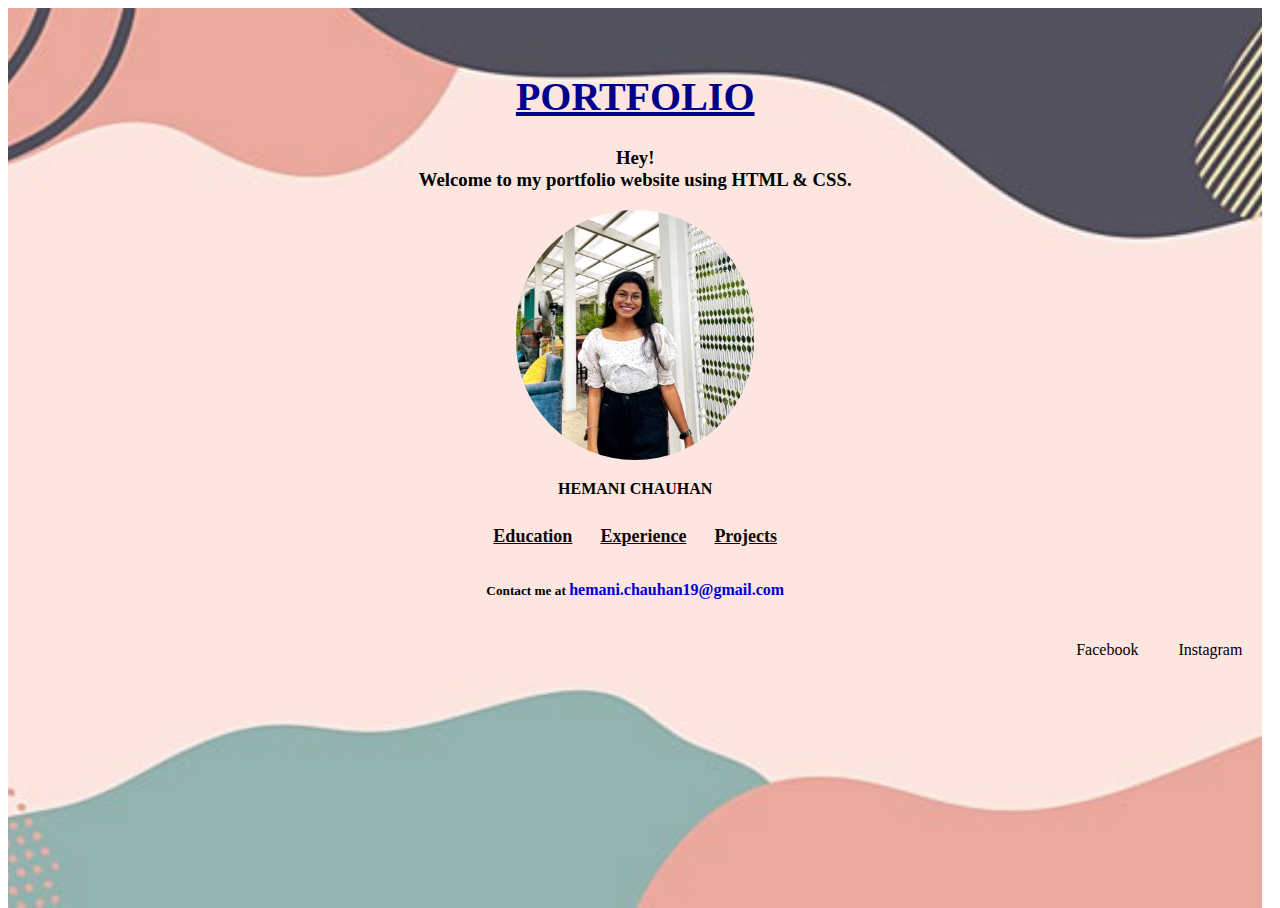
<file: index.html>
<!DOCTYPE html>
<html lang="en">
  <head>
    <meta charset ="UTF_8" />
    <meta http-equiv="X-UA-Compatible" contents="IE=edge" />
    <meta name="viewport" contents="width=device-width, initial-scale = 1.0">
    <title>Project</title>
    <link rel="stylesheet" href="mainprojectfile.css">
  </head>
  <body>
    <section class="bgphoto">
      <header>
        <h1><u><center>PORTFOLIO</center></u></h1>
      </header>
      <main><center>
        <h3>Hey! <br> Welcome to my portfolio website using HTML & CSS.</h3>
        <div class="photo">
          <a href = "https://www.linkedin.com/in/hemani-chauhan-460719247/" target = "_main"><img src = "hemaniprofile.jpg" alt = "Profile Picture" height = "250"></a>
        </div>
        <div class="firstname">
          <p><b>HEMANI CHAUHAN</b></p>
        </div>
        <div class="view">
          <a href = "Education.html">Education</a>
          <a href = "Experience.html">Experience</a>
          <a href = "Projects.html">Projects</a>
        </div>
      </center></main>

      <center>
        <h5 class = "foot">Contact me at <a href = "Contactme.html" target = "_main">hemani.chauhan19@gmail.com</a></h5>
      </center>

      <footer>
        <a href="">Instagram</a>
        <a href="">Facebook</a>
      </footer>
  </section>
  </body>
</html>
</file>
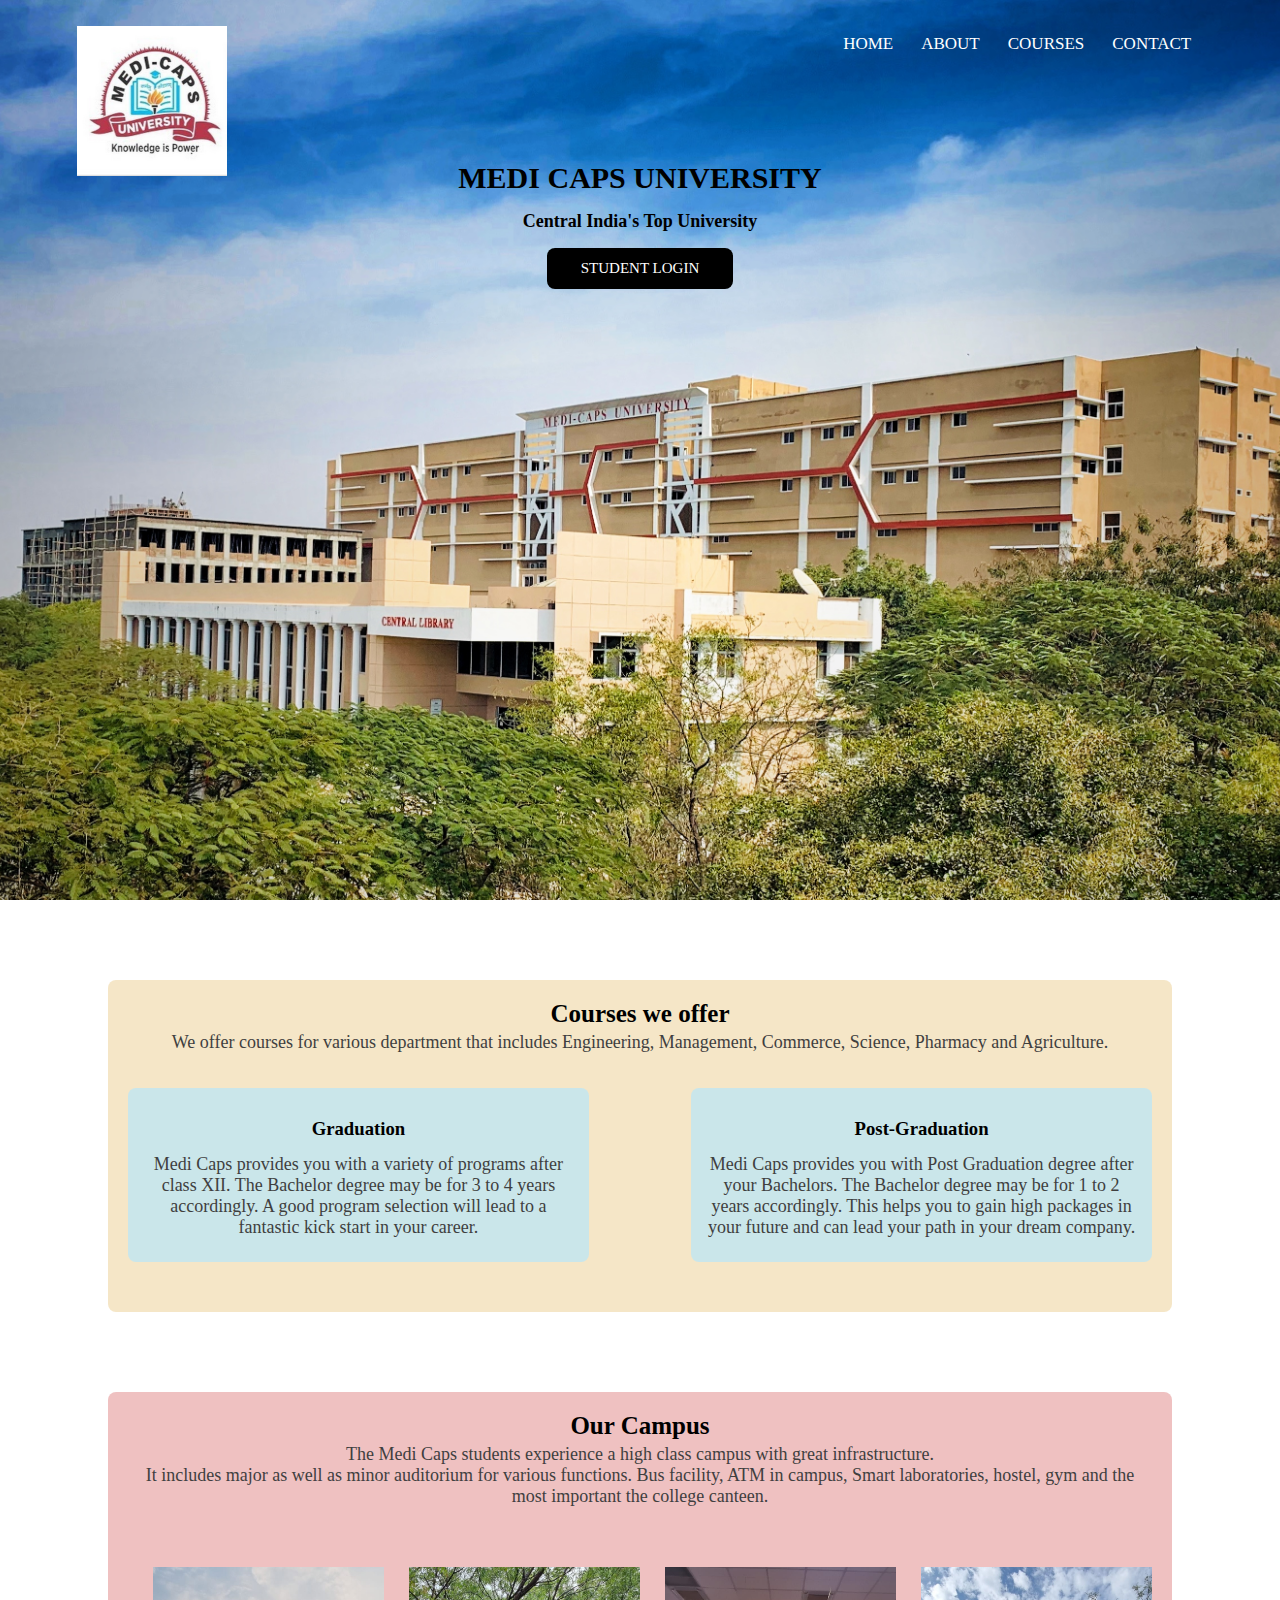
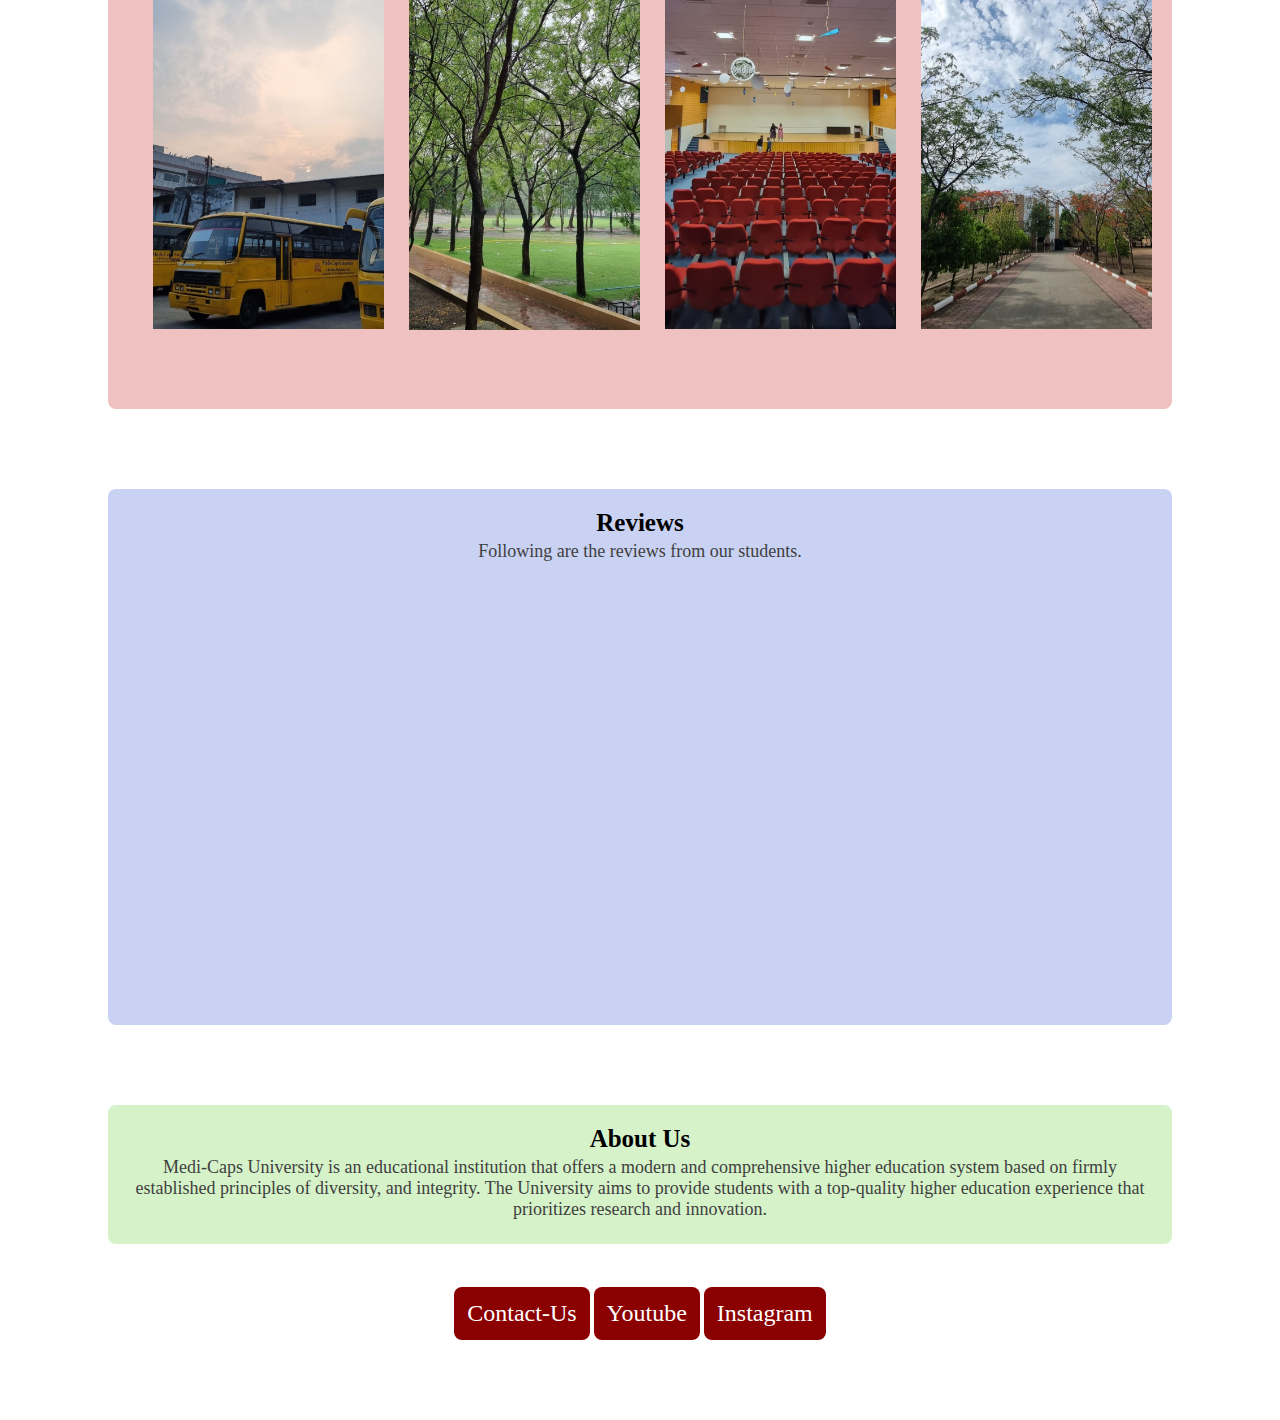
<file: collegewebsite.html>
<!DOCTYPE html>
<html lang="en">
<head>
    <meta charset="UTF-8">
    <meta name="viewport" content="width=device-width, initial-scale=1.0">
    <title>FINAL PROJECT</title>
    <link rel="stylesheet" href="style.css">
</head>
<body>
    <section class="header">
        <nav>
            <a href = "collegewebsite.html"><img src="logo.jpeg" alt = "logo"></a>
            <div class="nav_links">
                <ul>
                    <li><a href="collegewebsite.html">HOME</a></li>
                    <li><a href="#footer">ABOUT</a></li>
                    <li><a href="#course">COURSES</a></li>
                    <li><a href="contact_us.html" target = "_blank">CONTACT</a></li>
                </ul>
            </div>
        </nav>

        <div class="textbox">
            <h1>MEDI CAPS UNIVERSITY</h1>
            <h3>Central India's Top University</h3>
            <a href="student_login.html" class = "button" target = "_blank">STUDENT LOGIN</a>
        </div>
    </section>

    <section class = "course" id = "course">
        <h1>Courses we offer</h1>
        <p>We offer courses for various department that includes Engineering, Management, Commerce, Science, Pharmacy and Agriculture.</p>
        <div class="row">
            <div class="col">
                <h3>Graduation</h3>
                <p>Medi Caps provides you with a variety of programs after class XII. The Bachelor degree may be for 3 to 4 years accordingly. A good program selection will lead to a fantastic kick start in your career.</p>
            </div>
            <div class="col">
                <h3>Post-Graduation</h3>
                <p>Medi Caps provides you with Post Graduation degree after your Bachelors. The Bachelor degree may be for 1 to 2 years accordingly. This helps you to gain high packages in your future and can lead your path in your dream company.</p>
            </div>
        </div>
    </section>

    <section class = "campus">
        <h1>Our Campus</h1>
        <p>The Medi Caps students experience a high class campus with great infrastructure.<br> It includes major as well as minor auditorium for various functions. Bus facility, ATM in campus, Smart laboratories, hostel, gym and the most important the college canteen.</p>
        <div class="row">
            <div class="campus_col">
                <img src = "WhatsApp Image 2023-08-10 at 2.59.55 PM.jpeg">
            </div>
            <div class="campus_col">
                <img src = "WhatsApp Image 2023-08-10 at 2.59.56 PM (1).jpeg">
            </div>
            <div class="campus_col">
                <img src = "WhatsApp Image 2023-08-10 at 2.59.56 PM.jpeg">
            </div>
            <div class="campus_col">
                <img src = "WhatsApp Image 2023-08-10 at 2.59.58 PM.jpeg">
            </div>
        </div>
    </section>

    <section class = "review">
        <h1>Reviews</h1>
        <p>Following are the reviews from our students.</p>
        <div class="row">
            <div class="review_col">
                <iframe width="100%" height="315" src="https://www.youtube.com/embed/eHPL-9xf5to" title="YouTube video player" frameborder="0" allow="accelerometer; autoplay; clipboard-write; encrypted-media; gyroscope; picture-in-picture; web-share" allowfullscreen></iframe>
            </div>
            <div class="review_col">
                <iframe width="100%" height="315" src="https://www.youtube.com/embed/Ia_XE8j-Bzo" title="YouTube video player" frameborder="0" allow="accelerometer; autoplay; clipboard-write; encrypted-media; gyroscope; picture-in-picture; web-share" allowfullscreen></iframe>
            </div>
            <div class="review_col">
                <iframe width="100%" height="315" src="https://www.youtube.com/embed/PI7mR93Yyko" title="YouTube video player" frameborder="0" allow="accelerometer; autoplay; clipboard-write; encrypted-media; gyroscope; picture-in-picture; web-share" allowfullscreen></iframe>
            </div>
        </div>
    </section>

    <section class = "aboutus">
        <h1>About Us</h1>
        <p>Medi-Caps University is an educational institution that offers a modern and comprehensive higher education system based on firmly established principles of diversity, and integrity. The University aims to provide students with a top-quality higher education experience that prioritizes research and innovation.</p>
    </section>
    <footer id="footer">
        <a href = "contact_us.html" target = "_blank">Contact-Us</a>
        <a href="https://www.youtube.com/@medi-capsuniversityindore9148" target = "_blank">Youtube</a>
        <a href="https://www.instagram.com/explore/locations/388224779/medi-caps-university-indore/" target = "_blank">Instagram</a>
    </footer>
</body>
</html>
</file>
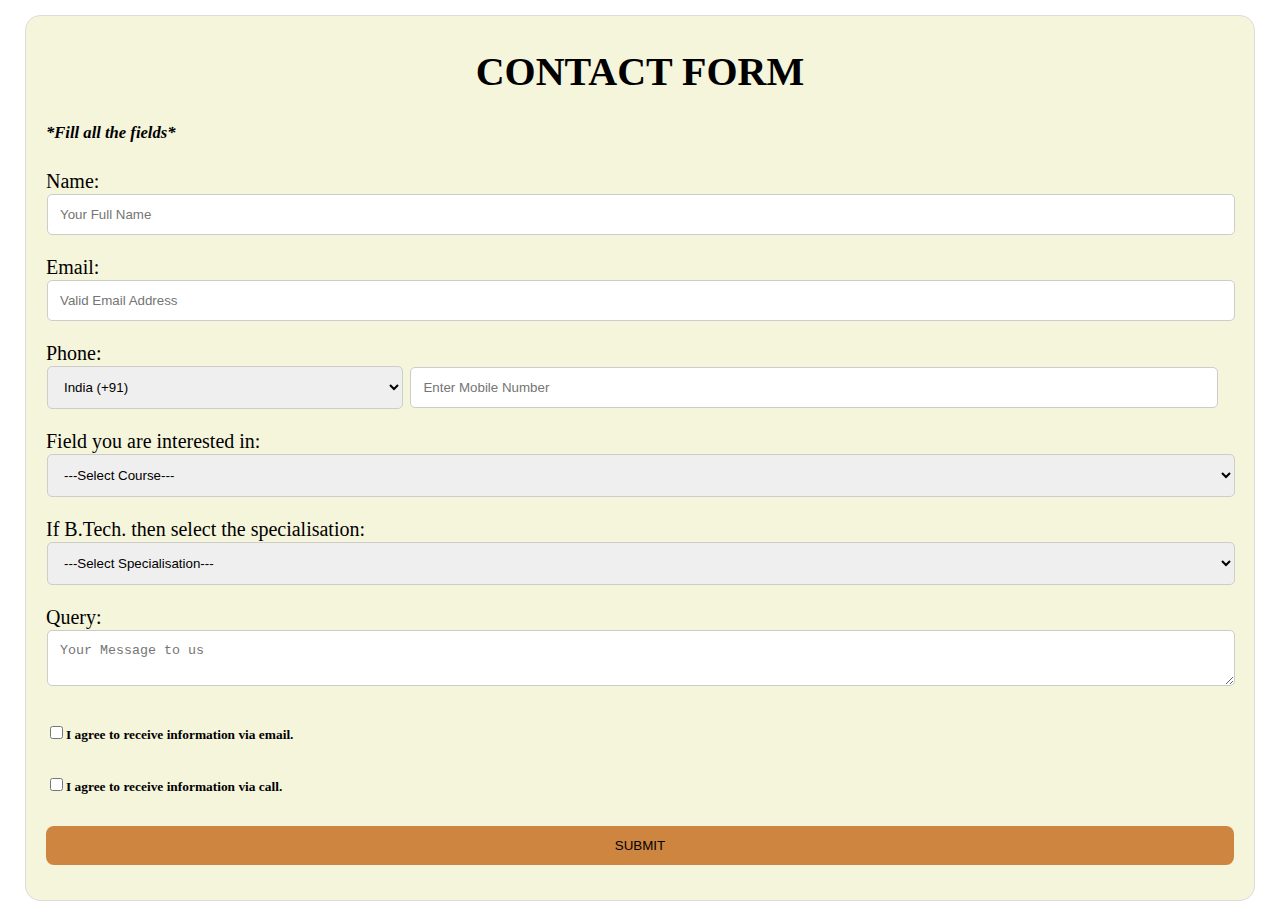
<file: contact_us.html>
<!DOCTYPE html>
<html lang="en">
<head>
    <meta charset="UTF-8">
    <meta name="viewport" content="width=device-width, initial-scale=1.0">
    <title>Contact-Us</title>
    <style>
        *{
            box-sizing: border-box;
        }
        body{
            font-family:'Times New Roman', Times, serif;
            margin: 10px 20px;
            font-size: 20px;
            padding: 5px;
        }
        .wrapper{
            background-color:beige;
            padding: 5px 20px 15px 20px;
            border: 1px solid gainsboro;
            border-radius: 15px;
        }
        h1{
            text-align: center;
        }
        input[type = "email"],
        input[type = "text"],
        textarea{
            width: 100%;
            padding: 12px;
            border: 1px solid #ccc;
            border-radius: 5px;
            margin: 1px;
        }
        select[id = "phone"]{
            width: 30%;
            padding: 12px;
            border: 1px solid #ccc;
            border-radius: 5px;
            margin: 1px;
        }
        select[id = "course"], select[id = "specialisation"]{
            width: 100%;
            padding: 12px;
            border: 1px solid #ccc;
            border-radius: 5px;
            margin: 1px;
        }
        input[type = "number"]{
            width: 68%;
            padding: 12px;
            border: 1px solid #ccc;
            border-radius: 5px;
            margin: 1px;
        }
        input[type = "submit"]{
            background-color:peru;
            color: black;
            padding: 12px;
            border: none;
            border-radius: 8px;
            cursor:pointer;
            width: 100%;
        }
    </style>
</head>
<body>
    <header></header>
    <main>
        <div class="wrapper">
            <form action="">
                <h1>CONTACT FORM</h1>
                <h5><i>*Fill all the fields*</i></h5>

                <p>
                    Name: 
                    <input type="text" placeholder = "Your Full Name" required>
                </p>

                <p>
                    Email: 
                    <input type="email" placeholder = "Valid Email Address" required>
                </p>

                <p>
                    Phone: <br>
                    <select name = "tel" id = "phone">
                        <option value = "+91">India (+91)</option>
                        <option value = "+1">USA (+1)</option>
                        <option value = "+55">Brazil (+55)</option>
                        <option value = "+86">China (+86)</option>
                        <option value = "+33">France (+33)</option>
                        <option value = "+81">Japan (+81)</option>
                    </select>
                    <input type = "number" placeholder = "Enter Mobile Number ">
                </p>


                <p>
                    Field you are interested in: <br>
                    <select name = "field" id = "course">
                        <option value = "">---Select Course---</option>
                        <option value = "B.Tech">BACHELOR OF TECHNOLOGY(B.Tech.)</option>
                        <option value = "B-PHARMA">B-PHARMA</option>
                        <option value = "M-TECH">M-TECH</option>
                        <option value = "B.Com.">B.Com.</option>
                        <option value = "BBA">BBA</option>
                        <option value = "BCA">BCA</option>
                        <option value = "MCA">MCA</option>
                        <option value = "B.Sc.">BACHELOR OF SCIENCE</option>
                    </select>
                </p>

                <p>
                    If B.Tech. then select the specialisation: <br>
                    <select name = "spec" id = "specialisation">
                        <option value = "">---Select Specialisation---</option>
                        <option value = "CS">Computer Science</option>
                        <option value = "IT">Information Technology</option>
                        <option value = "elec">Electrical</option>
                        <option value = "Mechanical">Mechanical</option>
                        <option value = "Robotics">Robotics</option>
                        <option value = "Fire Engineering">Fire Engineering</option>
                    </select>
                </p>
                <p>
                    Query: <br>
                    <textarea name="text" placeholder = "Your Message to us" required></textarea>
                </p>

                <label for = "Condition">
                    <h6><input type = "checkbox" value = "Condition">I agree to receive information via email.</h6>
                </label>
                
                <label for = "Condition">
                    <h6><input type = "checkbox" value = "Condition">I agree to receive information via call.</h6>
                </label>

                <p>
                    <input type="submit" value="SUBMIT">
                </p>

            </form>
        </div>
    </main>
    <footer></footer>
</body>
</html>
</file>
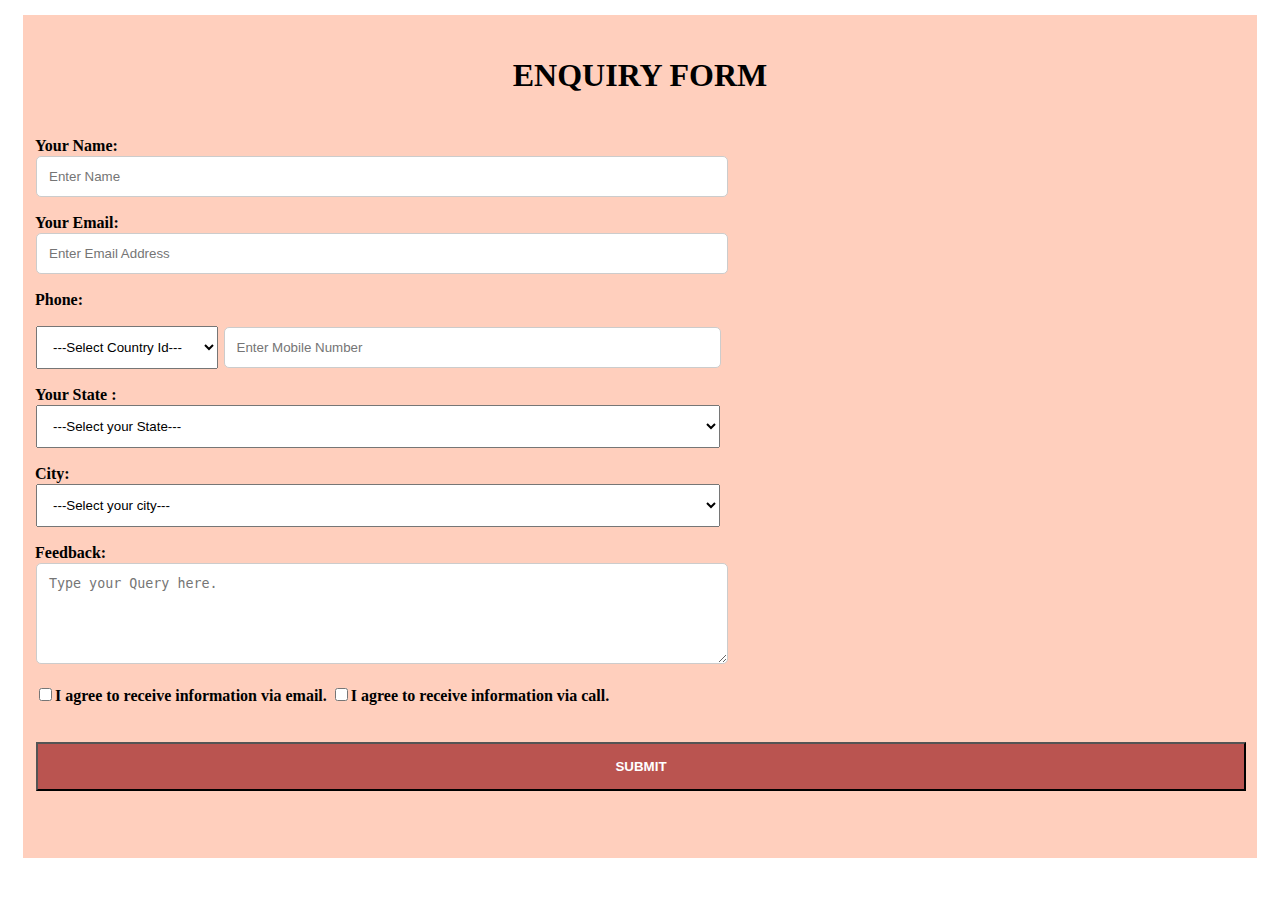
<file: Contactme.html>
<!DOCTYPE html>
<html lang="en">
<head>
    <meta charset="UTF-8">
    <meta name="viewport" content="width=device-width, initial-scale=1.0">
    <title>Contact Me</title>
    <style>
        .size{
            box-sizing: border-box;
            background: rgba(255, 127, 80, 0.376);
            padding: 12px;
            font-weight: bold;
            margin: 15px;
        }
        h4{
            margin-top: 30px;
            text-align: center;
            font-weight: 600;
            font-size: xx-large;
        }
        input[type = "email"],
        input[type = "text"],
        textarea{
            width: 55%;
            padding: 12px;
            border: 1px solid #ccc;
            border-radius: 5px;
            margin: 1px;
        }
        select[name = "tel"]{
            width: 15%;
            padding: 12px;
            margin: 1px;
        }
        input[type = "number"]{
            width: 39%;
            padding: 12px;
            border: 1px solid #ccc;
            border-radius: 5px;
            margin: 1px;
        }
        select[name = "text"], 
        select[name = "state"], 
        select[name = "city"]{
            width: 56.5%;
            padding: 12px;
            margin: 1px;
        }
        input[value = "Submit"]{
            font-weight: bold;
        }
        input[type = "submit"]{
            width: 100%;
            padding: 15px;
            font-weight: bold;
            margin: 1px;
            margin-bottom: 55px;
            background: rgba(164, 45, 45, 0.755);
            border-color: black;
            color: white;
        }
        input[type = "submit"]:hover{
            background: rgba(224, 74, 20, 0.618);
        }
    </style>
</head>
<body>
    <header></header>
    <main class = "size">
        <h4>ENQUIRY FORM</h4>
        <form action = "">
            <p>
                Your Name:<br>
                <input type = "text" placeholder = "Enter Name ">
            </p>

            <p>
                Your Email:<br>
                <input type = "text" placeholder = "Enter Email Address ">
            </p>

            <p>
                Phone:
                <section>
                    <select name = "tel" id = "phone">
                        <option value = "">---Select Country Id---</option>
                        <option value = "+91">India (+91)</option>
                        <option value = "+1">USA (+1)</option>
                        <option value = "+55">Brazil (+55)</option>
                        <option value = "+86">China (+86)</option>
                        <option value = "+33">France (+33)</option>
                        <option value = "+81">Japan (+81)</option>
                    </select>
                    <input type = "number" placeholder = "Enter Mobile Number ">
                </section>
            </p>

            <p>
                Your State : <br>
                <select name = "state">
                    <option value = "">---Select your State---</option>
                    <option value = "Madhya Pradesh">Madhya Pradesh</option>
                    <option value = "Chattisgarh">Chattisgarh</option>
                    <option value = "Gujrat">Gujrat</option>
                    <option value = "Kerela">Kerela</option>
                    <option value = "Karnataka">Karnataka</option>
                    <option value = "West Bengal">West Bengal</option>
                </select>
            </p>

            <p>
                City: <br>
                <select name = "city">
                    <option value = "">---Select your city---</option>
                    <option value = "Indore">Indore</option>
                    <option value = "Bhopal">Bhopal</option>
                    <option value = "Ahemdabad">Ahemdabad</option>
                    <option value = "Raipur">Raipur</option>
                    <option value = "Delhi">Delhi</option>
                    <option value = "Banglore">Banglore</option>
                    <option value = "Pune">Pune</option>
                    <option value = "Mumbai">Mumbai</option>
                </select>
            </p>

            <p>
                Feedback: <br>
                <textarea name = "feedback" placeholder = "Type your Query here." rows = 5></textarea>
            </p>

            <div class="labelcheck">
                <label for = "Condition1">
                    <input type = "checkbox" id = "Condition1">I agree to receive information via email.
                </label>
                <label for = "Condition2">
                    <input type = "checkbox" id = "Condition2">I agree to receive information via call.
                </label>
            </div>
            <br><br>
            <input type = "submit" value = "SUBMIT">

    </main>
    <footer></footer>
</body>
</html>
</file>
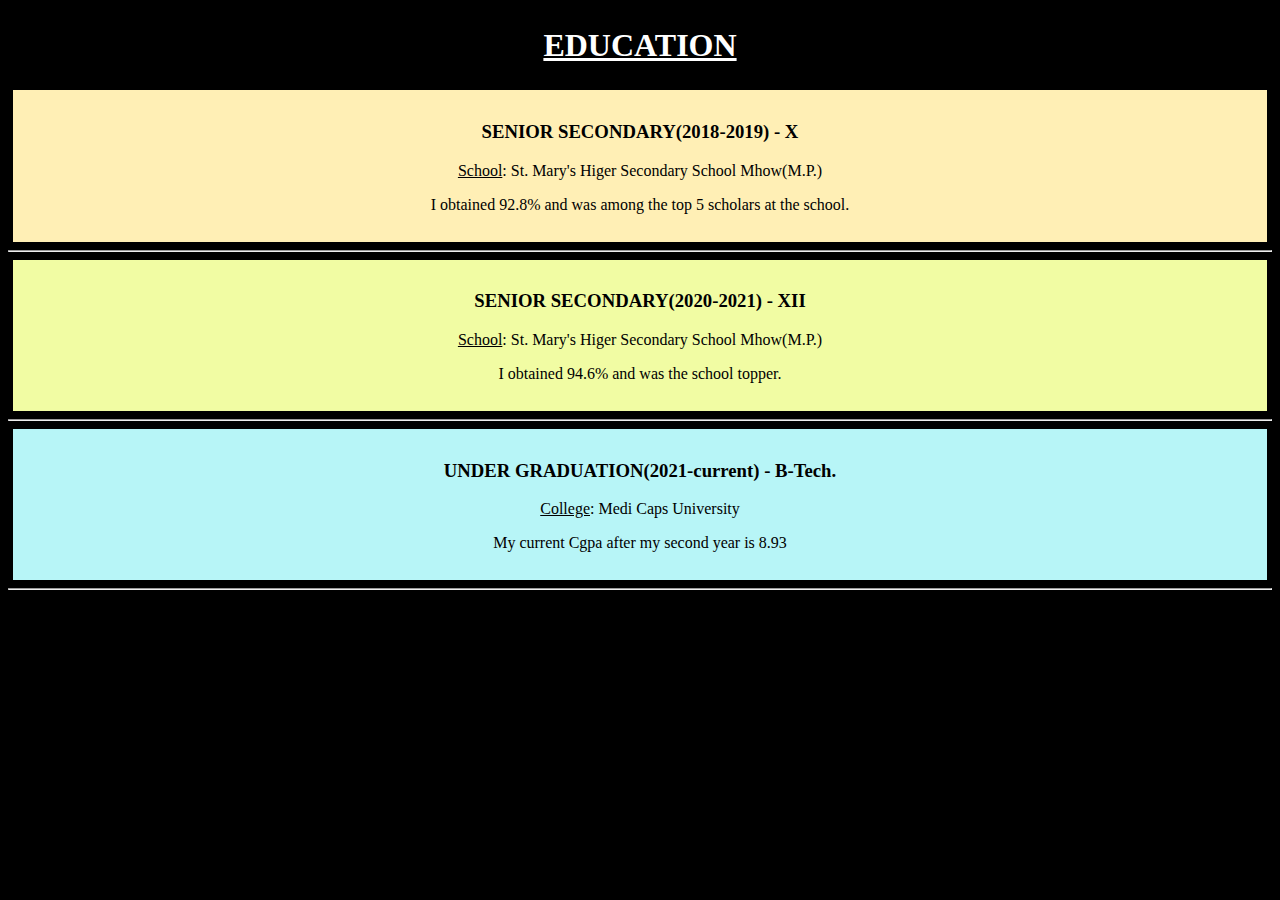
<file: Education.html>
<!DOCTYPE html>
<html lang="en">
<head>
    <meta charset="UTF-8">
    <meta name="viewport" content="width=device-width, initial-scale=1.0">
    <title>education</title>
    <style>
        body{
            background-color: black;
        }
        h2{
            text-align: center;
            font-size: xx-large;
            color: white;
        }
        .school{
            text-align: center;
            box-sizing: content-box;
            background: rgb(255, 239, 181);
            padding: 12px 12px;
            margin: 5px;
            transition: 0.5s;
        }
        .school:hover{
            background: rgb(243, 210, 64);
        }
        .seniorschool{
            text-align: center;
            box-sizing: content-box;
            background: rgb(241, 252, 163);
            padding: 12px 12px;
            margin: 5px;
            transition: 0.5s;
        }
        .seniorschool:hover{
            background: rgba(209, 216, 25, 0.958);
        }
        .college{
            text-align: center;
            box-sizing: content-box;
            background: rgb(183, 245, 247);
            padding: 12px 12px;
            margin: 5px;
            transition: 0.5s;
        }
        .college:hover{
            background: rgb(88, 212, 243);
        }
    </style>
</head>
<body >
    <h2><b><u>EDUCATION</u></b></h2>
    <div class="school">
        <h3>SENIOR SECONDARY(2018-2019) - X</h3>
        <p><u>School</u>: St. Mary's Higer Secondary School Mhow(M.P.)</p>
        <p>I obtained 92.8% and was among the top 5 scholars at the school.</p>
    </div>
    <hr>
    <div class="seniorschool">
        <h3>SENIOR SECONDARY(2020-2021) - XII</h3>
        <p><u>School</u>: St. Mary's Higer Secondary School Mhow(M.P.)</p>
        <p>I obtained 94.6% and was the school topper.</p>
    </div>
    <hr>
    <div class="college">
        <h3>UNDER GRADUATION(2021-current) - B-Tech.</h3>
        <p><u>College</u>: Medi Caps University</p>
        <p>My current Cgpa after my second year is 8.93</p>
    </div>
    <hr>
</body>
</html>
</file>
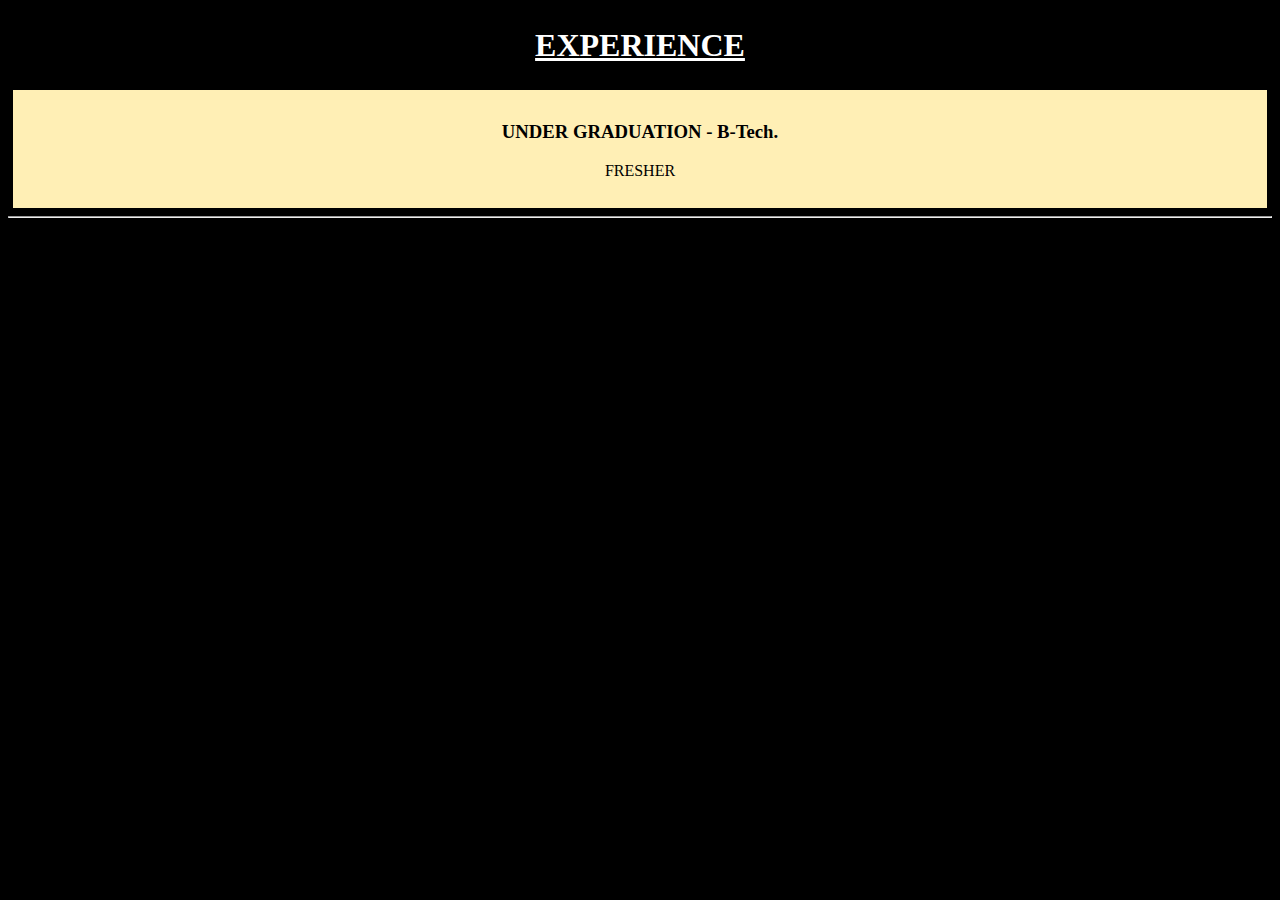
<file: Experience.html>
<!DOCTYPE html>
<html lang="en">
<head>
    <meta charset="UTF-8">
    <meta name="viewport" content="width=device-width, initial-scale=1.0">
    <title>experience</title>
    <style>
        body{
            background-color: black;
        }
        h2{
            text-align: center;
            font-size: xx-large;
            color: white;
        }
        .exp{
            text-align: center;
            box-sizing: content-box;
            background: rgb(255, 239, 181);
            padding: 12px 12px;
            margin: 5px;
            transition: 0.5s;
        }
        .exp:hover{
            background: rgb(243, 210, 64);
        }
    </style>
</head>
<body>
    <h2><b><u>EXPERIENCE</u></b></h2>
    <div class="exp">
        <h3>UNDER GRADUATION - B-Tech.</h3>
        <p>FRESHER</p>
    </div>
    <hr>
</body>
</html>
</file>
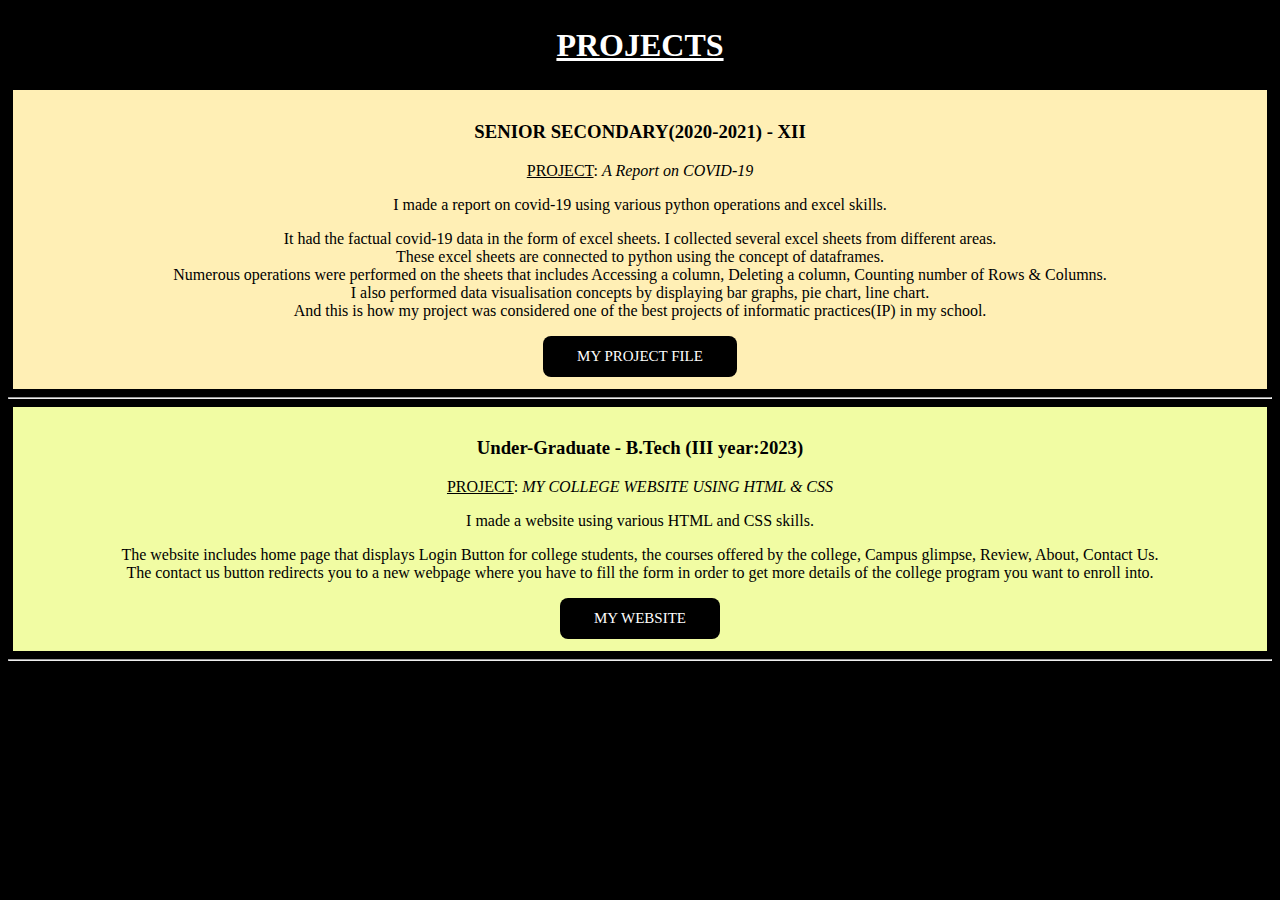
<file: Projects.html>
<!DOCTYPE html>
<html lang="en">
<head>
    <meta charset="UTF-8">
    <meta name="viewport" content="width=device-width, initial-scale=1.0">
    <title>projects</title>
    <style>
        body{
            background-color:black;
        }
        h2{
            text-align: center;
            font-size: xx-large;
            color: white;
        }
        .pro1 a{
            text-decoration: none;
            color: white;
        }
        .button{
            display: inline-block;
            text-decoration: none;
            padding: 12px 34px;
            border-radius: 8px;
            font-size: 15px;
            background: black;
            position: relative;
            cursor: pointer;
        }
        .button:hover{
            background-color:rgba(25, 35, 36, 0.862);
            cursor: pointer;
        }
        .pro1{
            text-align: center;
            box-sizing: content-box;
            background: rgb(255, 239, 181);
            padding: 12px 12px;
            margin: 5px;
            transition: 0.5s;
        }
        .pro1:hover{
            background: rgb(243, 210, 64);
        }
        .pro2{
            text-align: center;
            box-sizing: content-box;
            background: rgb(241, 252, 163);
            padding: 12px 12px;
            margin: 5px;
            transition: 0.5s;
        }
        .pro2:hover{
            background: rgba(209, 216, 25, 0.958);
        }
        .pro2 a{
            text-decoration: none;
            color: white;
        }
    </style>
</head>
<body>
    <h2><b><u>PROJECTS</u></b></h2>
    <div class="pro1">
        <h3>SENIOR SECONDARY(2020-2021) - XII</h3>
        <p><u>PROJECT</u>: <i>A Report on COVID-19</i></p>
        <p>I made a report on covid-19 using various python operations and excel skills.</p>
        <p>It had the factual covid-19 data in the form of excel sheets. I collected several excel sheets from different areas. <br> 
        These excel sheets are connected to python using the concept of dataframes. <br>
        Numerous operations were performed on the sheets that includes Accessing a column, Deleting a column, Counting number of Rows & Columns.<br>
        I also performed data visualisation concepts by displaying bar graphs, pie chart, line chart.<br>
        And this is how my project was considered one of the best projects of informatic practices(IP) in my school.</p>
        <a href = "HEMANI.docx" class = "button" target = "_blank">MY PROJECT FILE</a>
    </div>
    <hr>
    <div class="pro2">
        <h3>Under-Graduate - B.Tech (III year:2023)</h3>
        <p><u>PROJECT</u>: <i>MY COLLEGE WEBSITE USING HTML & CSS</i></p>
        <p>I made a website using various HTML and CSS skills.</p>
        <p>The website includes home page that displays 
            Login Button for college students, the courses offered by the college, Campus glimpse, Review, About, Contact Us. <br>
        The contact us button redirects you to a new webpage where you have to fill the form in order to get more details of the college program you want to enroll into.
    </p>
    <a href="collegewebsite.html" class = "button" target = "_blank">MY WEBSITE</a>
    </div>
    <hr>
</body>
</html>
</file>
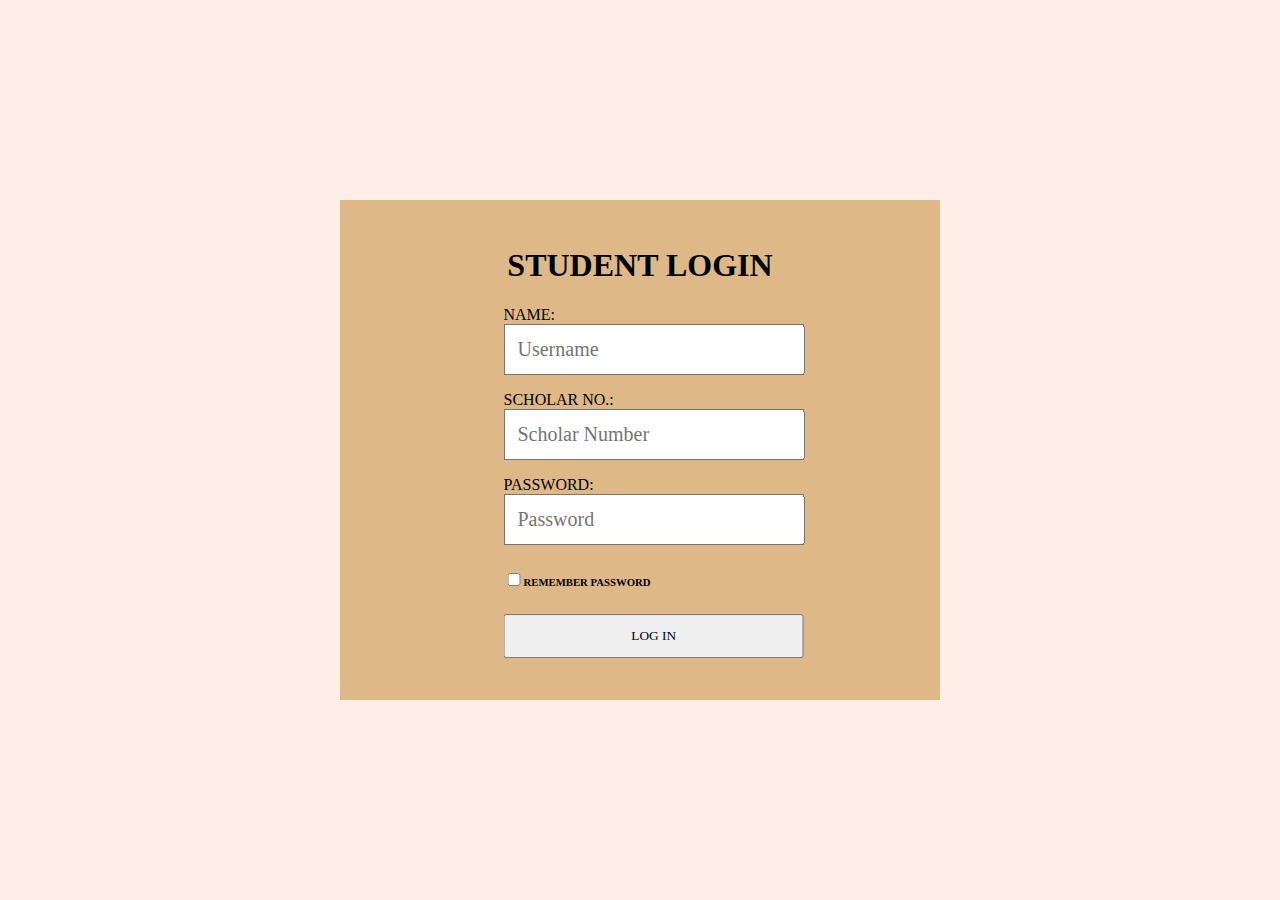
<file: student_login.html>
<!DOCTYPE html>
<html lang="en">
<head>
    <meta charset="UTF-8">
    <meta name="viewport" content="width=device-width, initial-scale=1.0">
    <title>Student Login</title>
    <style>
        *{
            font-family:'Times New Roman', Times, serif;
        }
        .bg{
            background-color:rgba(255, 160, 122, 0.178);
        }
        .show form{
            left: 50%;
            position: absolute;
            top: 50%;
            left: 50%;
            transform: translate(-50%,-50%);
        }
        h1{
            text-align: center;
        }
        input[type = "text"],
        input[type = "number"],
        input[type = "password"]{
            width: 100%;
            padding: 12px 12px;
            font-size: 20px;
        }
        input[type = "submit"]{
            width: 110%;
            padding: 12px 12px;
        }
        .show{
            left: 50%;
            position: absolute;
            top: 50%;
            left: 50%;
            transform: translate(-50%,-50%);
            background: burlywood;
            padding: 250px 300px;
            position: absolute;
            margin-bottom: 10px;
        }
    </style>
</head>
<body class = "bg">
    <main>
        <div class="show">
            <form action="">
                <h1>STUDENT LOGIN</h1>
                <p>
                    NAME: <br>
                    <input type="text" name="Username" placeholder = "Username">
                </p>

                <p>
                    SCHOLAR NO.:  <br>
                    <input type="number" name="scholar no." placeholder="Scholar Number">
                </p>

                <p>
                    PASSWORD: <br>
                    <input type="password" name="password" placeholder = "Password">
                </p>

                <label for="condition">
                    <h6><input type="checkbox" value="condition">REMEMBER PASSWORD</h6>
                </label>

                <p>
                    <input type="submit" value="LOG IN">
                </p>
            </form>
        </div>
    </main>
</body>
</html>
</file>
<file: mainprojectfile.css>
.bgphoto{
    background: url("portfolio.jpeg");
    min-height: 100vh;
    width: 98%;
    background-position: center;
    background-size: cover;
    background-repeat: no-repeat;
    position: absolute;
}
.firstname{
    font-weight: 900 bold;

}
.view a{
    display: inline-flex;
    padding: 12px;
    color: rgb(18, 9, 11);
    font-size: 18px;
    font-weight: 600;
}
h1{
    margin-top: 65px;
    color:darkblue;
    font-size: 40px;
}
.photo img{
    border-radius: 120px;
}
.foot a{
    text-decoration: none;
    color:mediumblue;
    font-size: 16px;
}
footer{
    background:beige;
}
footer a{
    text-decoration: none;
    padding: 20px;
    float:right;
    color: black;
}
</file>
<file: style.css>
html {
    scroll-behavior: smooth;
  }
*{
    margin: 0;
    padding: 0;
    font-family: Georgia, 'Times New Roman', Times, serif;
}

.header{
    background-image: url("front2.jpeg");
    min-height: 100vh;
    width: 100%;
    background-position: center;
    background-size: cover;
    position: relative;
}

nav{
    display: flex;
    padding: 2% 6%;
    justify-content: space-between;
    align-items: 60%;
}

nav img{
    width: 150px;
}
.nav_links{
    flex: 1; 
    /* allign all text in a row */
    text-align: right;
}

.nav_links ul li{
    list-style: none;
    display: inline-block;
    padding: 8px 12px;
    position: relative;
}

.nav_links ul li a{
    color:white;
    text-decoration: none;
    font-size: 17px;
} 

.textbox{
    width: 50%;
    position: absolute;
    left: 50%;
    top: 25%;
    transform: translate(-50%, -50%);
    text-align: center;
}

.textbox h1{
    font-size: 30px;
}

.textbox h3{
    font-size: 18px;
    padding: 6px;
}

.button{
    display: inline-block;
    text-decoration: none;
    color: white;
    padding: 12px 34px;
    border-radius: 8px;
    font-size: 15px;
    background: black;
    position: relative;
    cursor: pointer;
}

.button:hover{
    background-color:dimgray;
    cursor: pointer;
}

.course{
    width: 80%;
    margin: auto;
    text-align: center;
    padding-top: 100px;

    margin-top: 80px;
    background: #f0dbadaf;
    border-radius: 8px;
    margin-bottom: 1%;
    padding: 20px 20px;
    box-sizing:content-box;
}

h1{
    font-size: 25px;
    font-weight: 600;
}

p{
    color:rgb(63, 63, 63);
    font-size: 18px;
    font-weight: 300;
    padding: 4px;
}

.row{
    margin-top: 3%;
    display: flex;
    justify-content: space-between;
}

.col{
    flex-basis: 45%;
    background: #b6e6faaf;
    border-radius: 8px;
    margin-bottom: 3%;
    padding: 20px 12px;
    box-sizing: border-box;
    transition: 0.5s;
}

h3{
    font-weight: 600;
    margin: 10px 0;
}

.col:hover{
    box-shadow: 0 0 20px 0px rgba(0, 0, 0, 0.464);
}

.campus{
    width: 80%;
    margin: auto;
    text-align: center;
    padding-top: 50px;

    margin-top: 80px;
    background:rgba(222, 129, 129, 0.49);
    border-radius: 8px;
    margin-bottom: 1%;
    padding: 20px 20px;
    box-sizing:content-box;
}

.campus_col{
    flex-basis: 32%;
    border-radius: 20px;
    margin-bottom: 30px;
    position: relative;
    overflow: hidden;
}

.campus_col img{
    width: 100%;
    border-radius: 25px;
    padding: 25px 25px;
    cursor:grab;
}

.campus_col img:hover{
    transform: scale(2); 
    box-shadow: 0 0 10px rgb(0, 0, 0);
}

.review{
    width: 80%;
    margin: auto;
    text-align: center;
    padding-top: 50px;

    margin-top: 80px;
    background:rgba(144, 164, 228, 0.49);
    border-radius: 8px;
    margin-bottom: 1%;
    padding: 20px 20px;
    box-sizing:content-box;
}

.review_col{
    display: inline;
    padding: 5px 5px;
    margin-bottom: 80px;
}

.aboutus{
    width: 80%;
    margin: auto;
    text-align: center;
    padding-top: 50px;
    margin-bottom: 50px;

    margin-top: 80px;
    background:rgba(172, 228, 144, 0.49);
    border-radius: 8px;
    margin-bottom: 1%;
    padding: 20px 20px;
    box-sizing:content-box;
}

footer{
    text-align: center;
}

footer a{
    font-size:x-large;
    display: inline-block;
    text-decoration: none;
    color:white;
    margin: auto;
    padding: 20px 20px;
    position: relative;

    margin-top: 30px;
    background-color: darkred;
    border-radius: 8px;
    box-sizing: content-box;
    padding: 13px;
    margin-bottom: 80px;
}
</file>
